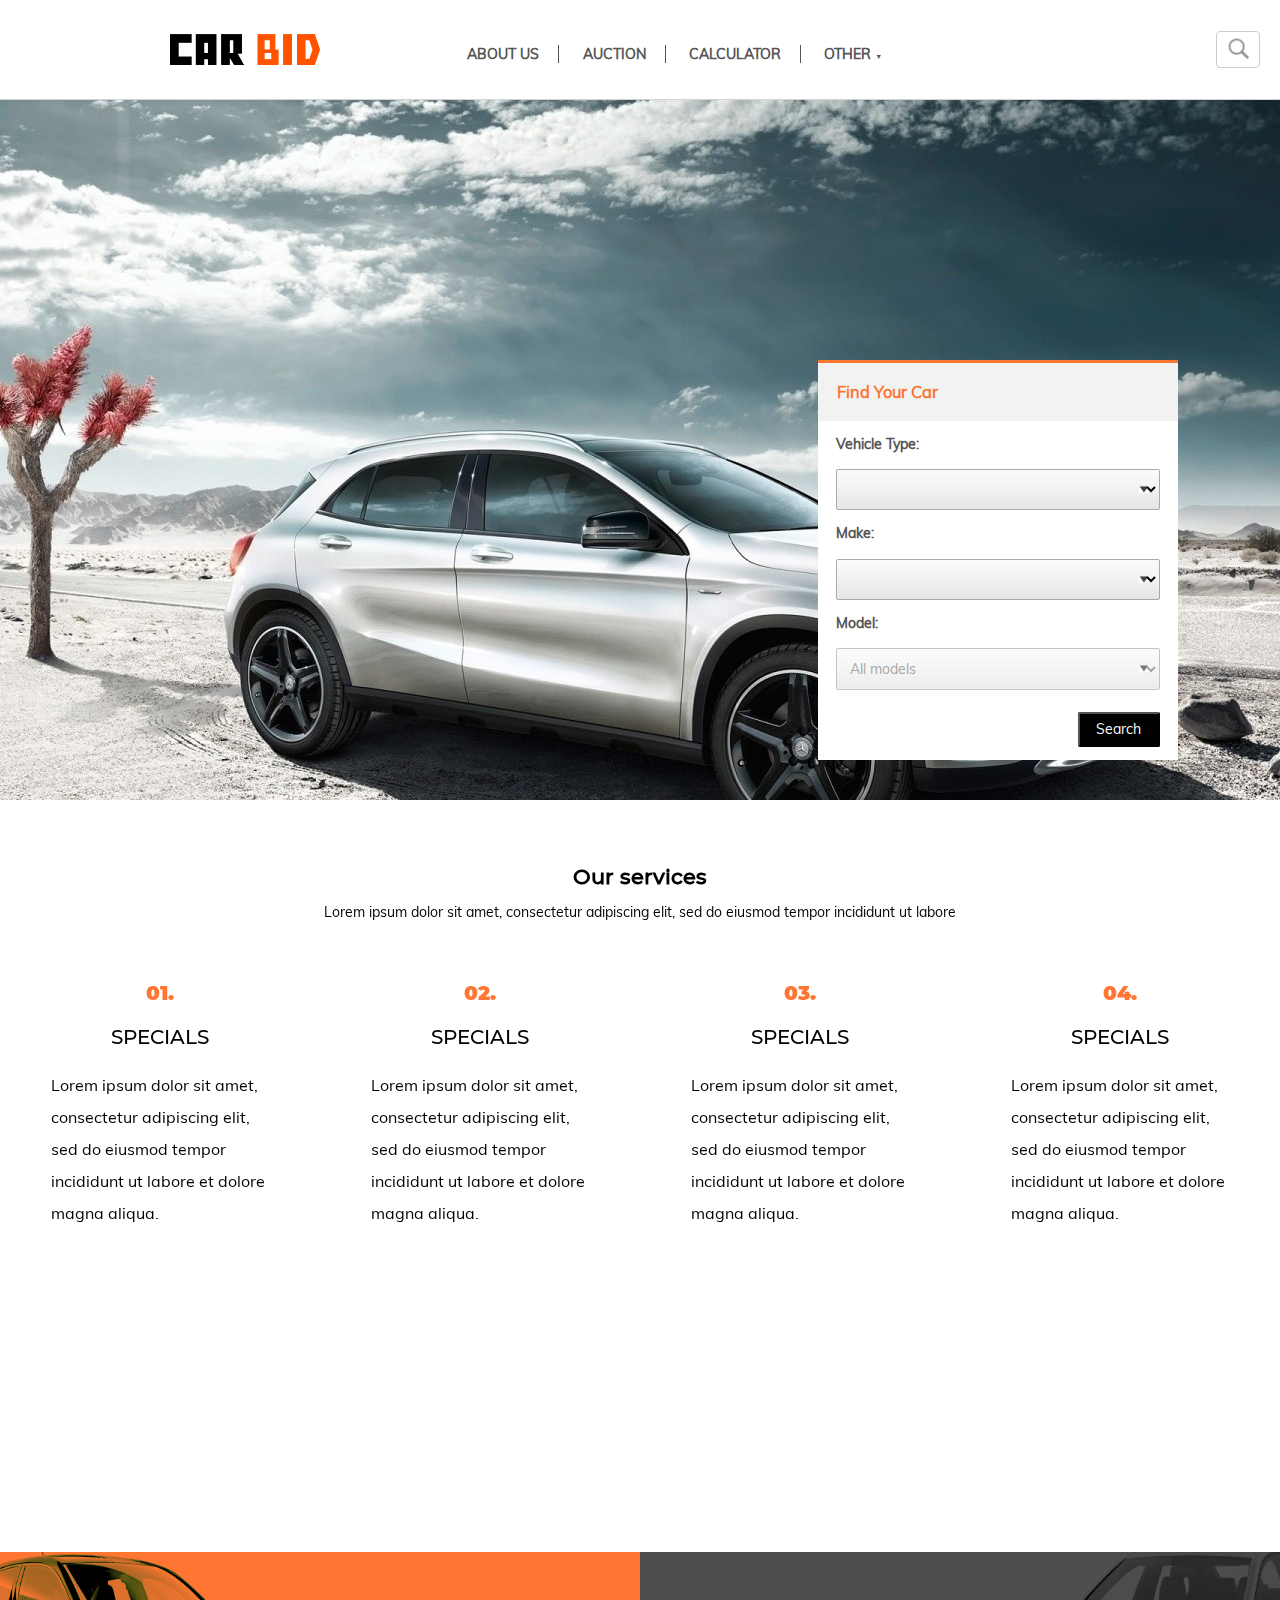
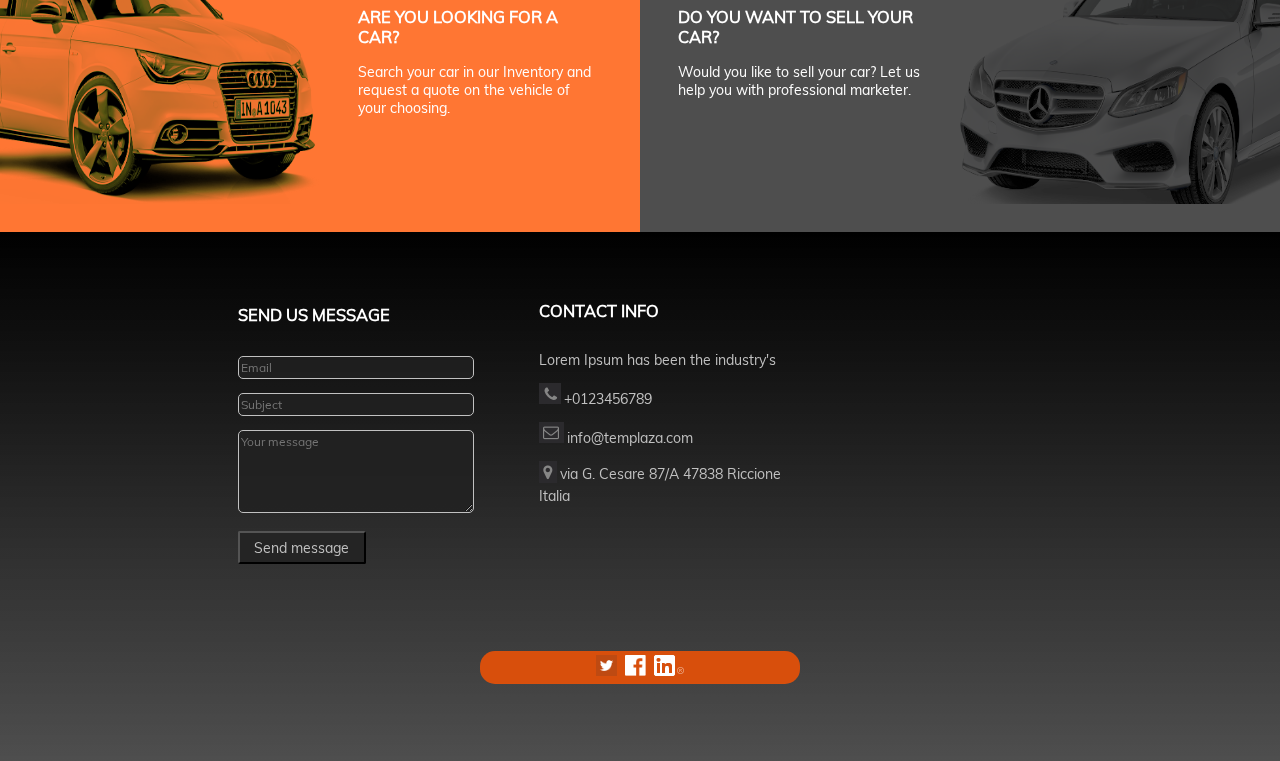
<file: index.html>
<!--Project is available at https://carbid.info/Car_Auction_Web_Project/-->
<!DOCTYPE html>
<html lang="en">
<head>
	<meta charset="UTF-8">
	<meta name="viewport" content="width=device-width, initial-scale=1">
	<title>Carbid – Buy Car from Auction</title>
	<link rel="stylesheet" href="style/home_style.css">
	<link rel="stylesheet" href="style/style_w992.css" media="(max-width: 992px)">
	<link rel="stylesheet" href="style/style_w785.css" media="(max-width: 785px)">
	<link rel="stylesheet" href="style/style_w600.css" media="(max-width: 599px)">
	<script src="js/common.js" defer></script>
	<script src="js/home.js" defer></script>
</head>
<body>
<button onclick="topFunction()" id="myBtn" title="Go to top">&#9650;</button>
<header>
	<a id="logo-block" href="index.html" title="Carbid"><img id="logo" src="images/cb_logo.png" width=100%></a>
	<nav>
		<div class='nav-point'><a class='nav-a' href='index.html#about-us'>ABOUT US</a></div>
		<div class='nav-point'><a class='nav-a' href='auction.html'>AUCTION</a></div>
		<div class='nav-point'><a class='nav-a' href='car_profile.html?id=7#total-value'>CALCULATOR</a></div>
		<div class='nav-point' id='nav-other'><a class='nav-a' href='#' onclick="showDropdown()">OTHER <span>&#9660;</span></a>
			<div class="dropdown-content">
				<a href="#" id='register' onclick="document.getElementById('id01').style.display='block'">REGISTER</a>
				<a href="#" id='login' onclick="document.getElementById('id02').style.display='block'">LOGIN</a>
				<a href="#contacts" id="contacts-link">CONTACT US</a>
			</div>
		</div>
		<div id="menuToggle" onclick='toggleDropdownMenu()'>
			<input type="checkbox"/>
			<span></span>
			<span></span>
			<span></span>
		</div>
	</nav>
	<div id="id01" class="modal">
		<span onclick="document.getElementById('id01').style.display='none'" class="close" title="Close Modal">&times;</span>
		<form class="modal-content" method="POST" action='backend/includes/signup.php'>
			<div class="container">
				<h1>Sign Up</h1>
				<p>Please fill in this form to create an account</p>
				<hr>
				<label for="email"><b>Email</b></label>
				<input type="email" id="signup_email" class='text-input' placeholder="Enter Email" name="email" required>
				<label><b>Username</b></label>
				<input type="text" id="signup_username" class='text-input' placeholder="Enter username" name="username" required>
				<label><b>Password</b></label>
				<input type="password" id="signup_password" placeholder="Enter Password" name="password" required>
				<div class="clearfix">
					<button type="submit" class="signup_submit_btn" onclick=
                            "sendData({email:document.getElementById('signup_email').value,
                            username:document.getElementById('signup_username').value,
                            password:document.getElementById('signup_password').value})">Sign Up</button>
				</div>
			</div>
		</form>
	</div>
	<div id="id02" class="modal">
		<form class="modal-content animate" method="POST" action="backend/includes/login.php">
			<div class="imgcontainer">
				<span onclick="document.getElementById('id02').style.display='none'" class="close" title="Close Modal">&times;</span>
			</div>
			<div class="container">
				<h1>Sign In</h1>
				<p>Please fill in this form to login</p>
				<hr>
				<label for="email"><b>Email</b></label>
				<input type="email" class='text-input' id="login_email" placeholder="Enter Email" name="email" required>
				<label><b>Password</b></label>
				<input type="password" id="login_password" placeholder="Enter Password" name="password" required>
				<div class="clearfix">
					<button type="submit" class='login_submit_btn' onclick=
                            "sendData({email:document.getElementById('login_email').value,
                            password:document.getElementById('login_password').value})">Login</button>
				</div>
			</div>
		</form>
	</div>
	<button id='search-icon'><img src='./images/search.png' style='width:30px; height:30px' onclick=
            "document.getElementById('search-form').style.display='block'"></button>
	<div id="search-form" class="modal">
		<span onclick="document.getElementById('search-form').style.display='none'" class="close" title="Close Modal">&times;</span>
		<form class="modal-content" method="GET" action='auction.html'>
			<div class="container cont-flex">
				<input type="text" id='search-input' name="search" placeholder="Search vehicle by VIN or make" required>
				<button id="sbm_btn"><img src='./images/search.png' style='width:35px; height:35px' onclick=
                        "document.getElementById('search-form').style.display='block'"></button>
			</div>
		</form>
	</div>
</header>
<div id="main-part">
	<main>
		<div class="home">
			<!-- Car search form -->
			<div class="choose-form">
				<div id='choose-form-header'><h3>Find Your Car</h3></div>
				<form role="search" method="GET" action="auction.html" class="vehicle-search-form">
					<p><label title=""><b>Vehicle Type: </b><br></label>
						<select name="vehicle_type" id="vehicle_type" class="select_form"></select></p>
					<p><label title=""><b>Make: </b><br></label>
						<select name="make" id="make" class="select_form"></select></p>
					<p><label title=""><b>Model: </b><br></label>
						<select name="model" id="model" class="select_form" disabled><option class="option-model" value="">All models</option></select></p>
					<button class="submit_btn" id="car-search-submit">Search</button>
				</form>
			</div>
		</div>
		<div id="about-us">
			<h2>Our services</h2><p></p>
			<p id='description-serv'>Lorem ipsum dolor sit amet, consectetur adipiscing elit, sed do eiusmod tempor incididunt ut labore</p>
			<div id='advant-list'>
				<div>
					<p class='advant-no'>01.</p>
					<p class='advant-name'>SPECIALS</p>
					<p class='advant-content'>Lorem ipsum dolor sit amet, consectetur adipiscing elit, sed do eiusmod tempor incididunt ut labore et dolore magna aliqua.</p>
				</div>
				<div>
					<p class='advant-no'>02.</p>
					<p class='advant-name'>SPECIALS</p>
					<p class='advant-content'>Lorem ipsum dolor sit amet, consectetur adipiscing elit, sed do eiusmod tempor incididunt ut labore et dolore magna aliqua.</p>
				</div>
				<div>
					<p class='advant-no'>03.</p>
					<p class='advant-name'>SPECIALS</p>
					<p class='advant-content'>Lorem ipsum dolor sit amet, consectetur adipiscing elit, sed do eiusmod tempor incididunt ut labore et dolore magna aliqua.</p>
				</div>
				<div>
					<p class='advant-no'>04.</p>
					<p class='advant-name'>SPECIALS</p>
					<p class='advant-content'>Lorem ipsum dolor sit amet, consectetur adipiscing elit, sed do eiusmod tempor incididunt ut labore et dolore magna aliqua.</p>
				</div>
			</div>
			<div class="animateme">
				<img id="car-move" src="./images/car.png">
			</div>
		</div>
		<div class='ad-block'>
			<div id='left'>
				<img src='./images/audi.png'>
				<div class='ads-text'>
					<h3>ARE YOU LOOKING FOR A CAR?</h3>
					<p>Search your car in our Inventory and request a quote on the vehicle of your choosing.</p>
				</div>
			</div>
			<div id='right'>
				<div class='ads-text'>
					<h3>DO YOU WANT TO SELL YOUR CAR?</h3>
					<p>Would you like to sell your car? Let us help you with professional marketer.</p>
				</div>
					<img src='./images/mersedes.png'>
				</div>
			</div>
	</main>
	<footer>
		<div id='contacts'>
			<div id='contact-form'>
				<h3>SEND US MESSAGE</h3>
				<form id='contact-us' action="#contacts">
					<p><label><input type="Email" placeholder="Email" required name="Email"></label></p>
					<p><label><input type="text" placeholder="Subject" required name="Subject"></label></p>
					<p><textarea rows="5" cols="50" placeholder="Your message" required name="Message"></textarea></p>
					<p><button type="submit" id='contact-us-submit'>Send message</button></p>
				</form>
			</div>
			<div id='our-contacts'>
				<div id='contact-details'>
					<h3>CONTACT INFO</h3>
						<p>Lorem Ipsum has been the industry's</p>
						<p id='phone'>+0123456789</p>
						<p id='email'>info@templaza.com</p>
						<p id='address'>via G. Cesare 87/A 47838 Riccione Italia</p>
				</div>
				<div id='map-location'>
					<div class="mapouter">
						<div class="gmap_canvas">
							<iframe id="gmap_canvas" src="https://maps.google.com/maps?q=kreschatik%201&t=&z=13&ie=UTF8&iwloc=&output=embed" frameborder="0" scrolling="no" marginheight="0" marginwidth="0"></iframe>
							<a href="https://www.pureblack.de/google-maps/"></a>
						</div>
					</div>
				</div>
			</div>
		</div>
		<div id='smm'>
			<a href="https://twitter.com" target="_blank"><img src="./images/twitter.png"></a>
			<a href="https://www.facebook.com/" target="_blank"><img src="./images/facebook.png"></a>
			<a href="https://www.linkedin.com/" target="_blank"><img src="./images/linkedin.png" style="width: auto"></a>
			<!-- <a href="https://www.instagram.com/" target="_blank"><img src="./images/instagram.png"></a> -->
		</div>
	</footer>
</div>
</body>
</html>
</file>
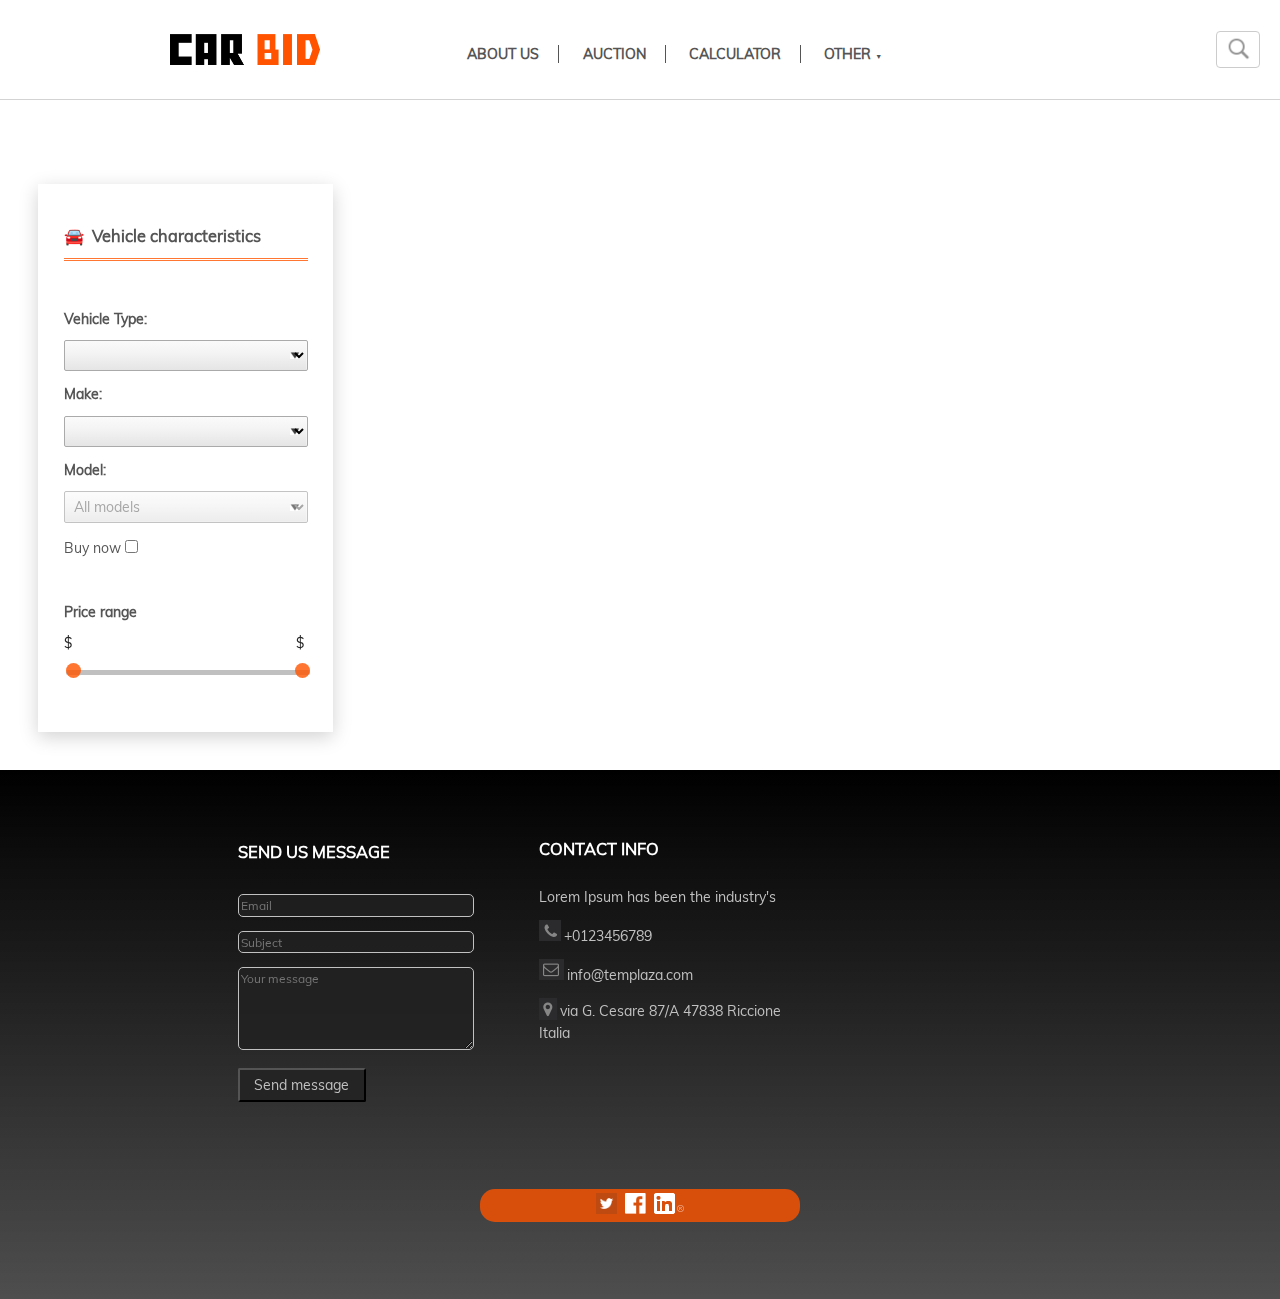
<file: auction.html>
<!DOCTYPE html>
<html lang="en">
<head>
	<meta charset="UTF-8">
	<meta name="viewport" content="width=device-width, initial-scale=1">
	<title>Carbid – Buy Car from Auction</title>
	<link rel="stylesheet" href="style/home_style.css">
	<link rel="stylesheet" href="style/auction.css">
	<link rel="stylesheet" href="style/style_w992.css" media="(max-width: 992px)">
	<link rel="stylesheet" href="style/style_w785.css" media="(max-width: 785px)">
	<link rel="stylesheet" href="style/style_w600.css" media="(max-width: 599px)">
	<link rel="stylesheet" href="style/auction_w992.css" media="(max-width: 992px)">
	<link rel="stylesheet" href="style/auction_w785.css" media="(max-width: 785px)">
	<link rel="stylesheet" href="style/auction_w600.css" media="(max-width: 600px)">
	<script src="js/common.js" defer></script>
	<script src="js/auction.js" defer></script>
</head>
<body>
<button onclick="topFunction()" id="myBtn" title="Go to top">&#9650;</button>
<header>
	<a id="logo-block" href="index.html" title="Carbid"><img id="logo" src="images/cb_logo.png" width=100%></a>
	<nav>
		<div class='nav-point'><a class='nav-a' href='index.html#about-us'>ABOUT US</a></div>
		<div class='nav-point'><a class='nav-a' href='auction.html'>AUCTION</a></div>
		<div class='nav-point'><a class='nav-a' href='car_profile.html?id=7#delivery-calc'>CALCULATOR</a></div>
		<div class='nav-point' id='nav-other'><a class='nav-a' href='#' onclick="showDropdown()">OTHER <span>&#9660;</span></a>
			<div class="dropdown-content">
				<a href="#" id='register' onclick="document.getElementById('id01').style.display='block'">REGISTER</a>
				<a href="#" id='login' onclick="document.getElementById('id02').style.display='block'">LOGIN</a>
				<a href="#contacts" id="contacts-link">CONTACT US</a>
			</div>
		</div>
		<div id="menuToggle" onclick='toggleDropdownMenu()'>
			<input type="checkbox"/>
			<span></span>
			<span></span>
			<span></span>
		</div>
	</nav>
	<div id="id01" class="modal">
		<span onclick="document.getElementById('id01').style.display='none'" class="close" title="Close Modal">&times;</span>
		<form class="modal-content" method="POST" action='backend/includes/signup.php'>
			<div class="container">
				<h1>Sign Up</h1>
				<p>Please fill in this form to create an account</p>
				<hr>
				<label for="email"><b>Email</b></label>
				<input type="email" id="signup_email" class='text-input' placeholder="Enter Email" name="email" required>
				<label><b>Username</b></label>
				<input type="text" id="signup_username" class='text-input' placeholder="Enter username" name="username" required>
				<label><b>Password</b></label>
				<input type="password" id="signup_password" placeholder="Enter Password" name="password" required>
				<div class="clearfix">
					<button type="submit" class="signup_submit_btn" onclick=
							"sendData({email:document.getElementById('signup_email').value,
                            username:document.getElementById('signup_username').value,
                            password:document.getElementById('signup_password').value})">Sign Up</button>
				</div>
			</div>
		</form>
	</div>
	<div id="id02" class="modal">
		<form class="modal-content animate" method="POST" action="backend/includes/login.php">
			<div class="imgcontainer">
				<span onclick="document.getElementById('id02').style.display='none'" class="close" title="Close Modal">&times;</span>
			</div>
			<div class="container">
				<h1>Sign In</h1>
				<p>Please fill in this form to login</p>
				<hr>
				<label for="email"><b>Email</b></label>
				<input type="email" class='text-input' id="login_email" placeholder="Enter Email" name="email" required>
				<label><b>Password</b></label>
				<input type="password" id="login_password" placeholder="Enter Password" name="password" required>
				<div class="clearfix">
					<button type="submit" class='login_submit_btn' onclick=
							"sendData({email:document.getElementById('login_email').value,
                            password:document.getElementById('login_password').value})">Login</button>
				</div>
			</div>
		</form>
	</div>
	<button id='search-icon'><img src='./images/search.png' style='width:30px; height:30px' onclick=
			"document.getElementById('search-form').style.display='block'"></button>
	<div id="search-form" class="modal">
		<span onclick="document.getElementById('search-form').style.display='none'" class="close" title="Close Modal">&times;</span>
		<form class="modal-content" method="GET" action='auction.html'>
			<div class="container cont-flex">
				<input type="text" id='search-input' name="search" placeholder="Search vehicle by VIN or make" required>
				<button id="sbm_btn"><img src='./images/search.png' style='width:35px; height:35px' onclick=
						"document.getElementById('search-form').style.display='block'"></button>
			</div>
		</form>
	</div>
</header>
<div id="main-part">
	<main>
		<div id='makes-block'></div>
		<div id='cars-list-wrapper'>
			<div id='filters-block'>
				<h3>&#128664;&nbsp;&nbsp;Vehicle characteristics</h3><br>
				<p><label title=""><b>Vehicle Type: </b></label>
					<select name="vehicle_type" id="vehicle_type" class="select_form"></select></p>
				<p><label title=""><b>Make: </b></label>
					<select name="make" id="make" class="select_form"></select></p>
				<p><label title=""><b>Model: </b></label>
					<select name="model" id="model" class="select_form" disabled><option class="option-model" value="">All models</option></select></p>
				<p><label>Buy now</label><input type="checkbox" id='buy_now' name="buy_now"></p><br>
				<div class="filter-price">
					<p><b>Price range </b></p>
					<div class="price-wrap">
						<div class="price-container">
							<div class="price-wrap-1">
								<span>$&nbsp;</span>
								<span id="one"></span>
							</div>
							<div class="price-wrap-2">
								<span>$&nbsp;</span>
								<span id="two"></span>
							</div>
						</div>
					</div>
					<div class="price-field">
						<input type="range" min="1" max="100000" value="1" id="lower">
						<input type="range" min="1" max="100000" value="100000" id="upper">
					</div>
				</div><br>
				<div id='other-filters'></div>
			</div>
			<div id='cars-list'></div>
		</div>
	</main>
	<footer>
		<div id='contacts'>
			<div id='contact-form'>
				<h3>SEND US MESSAGE</h3>
				<form id='contact-us' action="#contacts">
					<p><label><input type="Email" placeholder="Email" required name="Email"></label></p>
					<p><label><input type="text" placeholder="Subject" required name="Subject"></label></p>
					<p><textarea rows="5" cols="50" placeholder="Your message" required name="Message"></textarea></p>
					<p><button type="submit" id='contact-us-submit'>Send message</button></p>
				</form>
			</div>
			<div id='our-contacts'>
				<div id='contact-details'>
					<h3>CONTACT INFO</h3>
					<p>Lorem Ipsum has been the industry's</p>
					<p id='phone'>+0123456789</p>
					<p id='email'>info@templaza.com</p>
					<p id='address'>via G. Cesare 87/A 47838 Riccione Italia</p>
				</div>
				<div id='map-location'>
					<div class="mapouter">
						<div class="gmap_canvas">
							<iframe id="gmap_canvas" src="https://maps.google.com/maps?q=kreschatik%201&t=&z=13&ie=UTF8&iwloc=&output=embed" frameborder="0" scrolling="no" marginheight="0" marginwidth="0"></iframe>
							<a href="https://www.pureblack.de/google-maps/"></a>
						</div>
					</div>
				</div>
			</div>
		</div>
		<div id='smm'>
			<a href="https://twitter.com" target="_blank"><img src="./images/twitter.png"></a>
			<a href="https://www.facebook.com/" target="_blank"><img src="./images/facebook.png"></a>
			<a href="https://www.linkedin.com/" target="_blank"><img src="./images/linkedin.png" style="width: auto"></a>
			<!-- <a href="https://www.instagram.com/" target="_blank"><img src="./images/instagram.png"></a> -->
		</div>
	</footer>
</div>
</body>
</html>
</file>
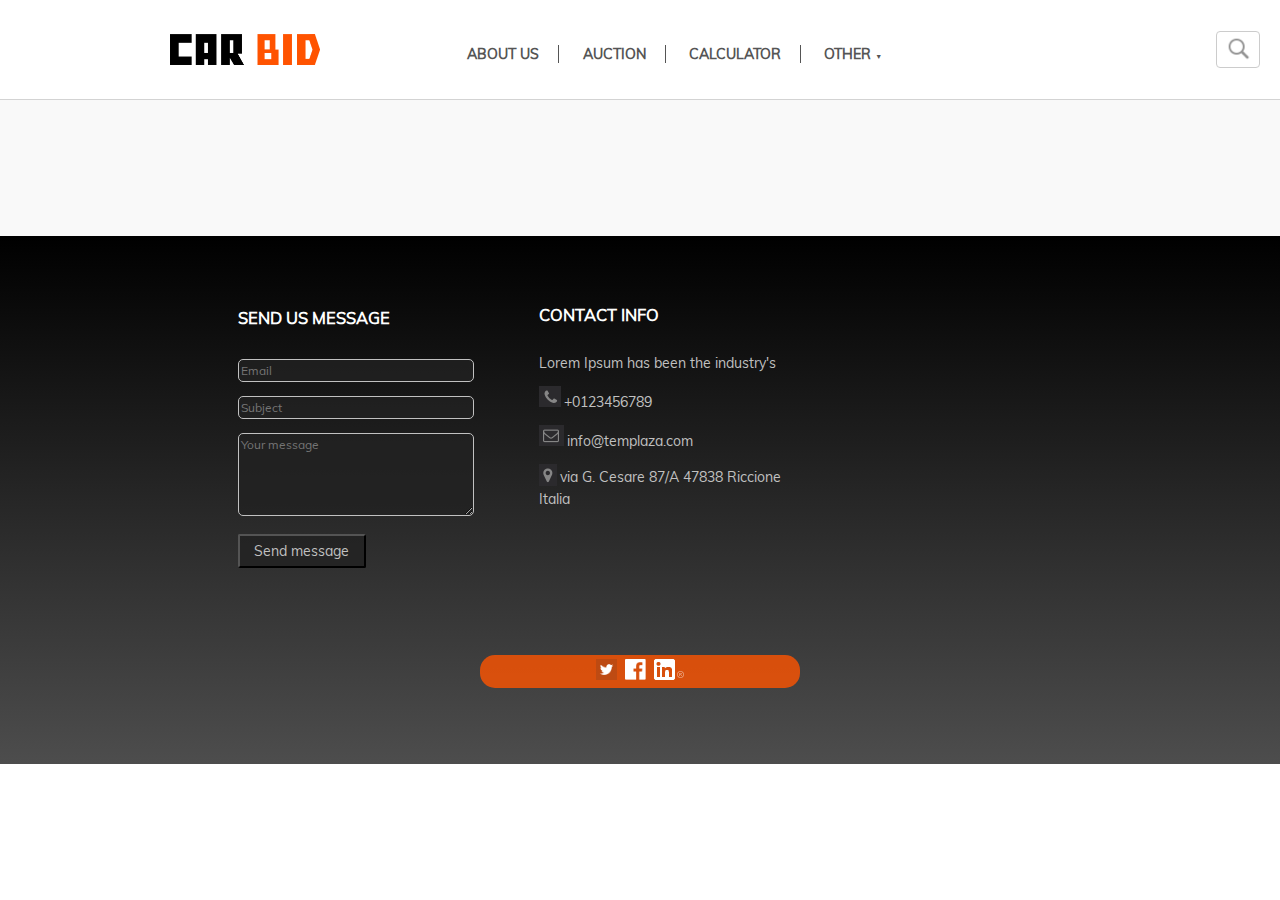
<file: car_profile.html>
<!DOCTYPE html>
<html lang="en">
<head>
	<meta charset="UTF-8">
	<meta name="viewport" content="width=device-width, initial-scale=1">
	<title>Carbid – Buy Car from Auction</title>
	<link rel="stylesheet" href="style/home_style.css">
	<link rel="stylesheet" href="style/car_profile.css">
	<link rel="stylesheet" href="style/style_w992.css" media="(max-width: 992px)">
	<link rel="stylesheet" href="style/style_w785.css" media="(max-width: 785px)">
	<link rel="stylesheet" href="style/style_w600.css" media="(max-width: 599px)">
	<link rel="stylesheet" href="style/car_profile_w992.css" media="(max-width: 992px)">
	<link rel="stylesheet" href="style/car_profile_w600.css" media="(max-width: 600px)">
	<script src="js/common.js" defer></script>
	<script src="js/car_profile.js" defer></script>
</head>
<body>
<button onclick="topFunction()" id="myBtn" title="Go to top">&#9650;</button>
<header>
	<a id="logo-block" href="index.html" title="Carbid"><img id="logo" src="images/cb_logo.png" width=100%></a>
	<nav>
		<div class='nav-point'><a class='nav-a' href='index.html#about-us'>ABOUT US</a></div>
		<div class='nav-point'><a class='nav-a' href='auction.html'>AUCTION</a></div>
		<div class='nav-point'><a class='nav-a' href='car_profile.html?id=7#delivery-calc'>CALCULATOR</a></div>
		<div class='nav-point' id='nav-other'><a class='nav-a' href='#' onclick="showDropdown()">OTHER <span>&#9660;</span></a>
			<div class="dropdown-content">
				<a href="#" id='register' onclick="document.getElementById('id01').style.display='block'">REGISTER</a>
				<a href="#" id='login' onclick="document.getElementById('id02').style.display='block'">LOGIN</a>
				<a href="#contacts" id="contacts-link">CONTACT US</a>
			</div>
		</div>
		<div id="menuToggle" onclick='toggleDropdownMenu()'>
			<input type="checkbox"/>
			<span></span>
			<span></span>
			<span></span>
		</div>
	</nav>
	<div id="id01" class="modal">
		<span onclick="document.getElementById('id01').style.display='none'" class="close" title="Close Modal">&times;</span>
		<form class="modal-content" method="POST" action='backend/includes/signup.php'>
			<div class="container">
				<h1>Sign Up</h1>
				<p>Please fill in this form to create an account</p>
				<hr>
				<label for="email"><b>Email</b></label>
				<input type="email" id="signup_email" class='text-input' placeholder="Enter Email" name="email" required>
				<label><b>Username</b></label>
				<input type="text" id="signup_username" class='text-input' placeholder="Enter username" name="username" required>
				<label><b>Password</b></label>
				<input type="password" id="signup_password" placeholder="Enter Password" name="password" required>
				<div class="clearfix">
					<button type="submit" class="signup_submit_btn" onclick=
							"sendData({email:document.getElementById('signup_email').value,
                            username:document.getElementById('signup_username').value,
                            password:document.getElementById('signup_password').value})">Sign Up</button>
				</div>
			</div>
		</form>
	</div>
	<div id="id02" class="modal">
		<form class="modal-content animate" method="POST" action="backend/includes/login.php">
			<div class="imgcontainer">
				<span onclick="document.getElementById('id02').style.display='none'" class="close" title="Close Modal">&times;</span>
			</div>
			<div class="container">
				<h1>Sign In</h1>
				<p>Please fill in this form to login</p>
				<hr>
				<label for="email"><b>Email</b></label>
				<input type="email" class='text-input' id="login_email" placeholder="Enter Email" name="email" required>
				<label><b>Password</b></label>
				<input type="password" id="login_password" placeholder="Enter Password" name="password" required>
				<div class="clearfix">
					<button type="submit" class='login_submit_btn' onclick=
							"sendData({email:document.getElementById('login_email').value,
                            password:document.getElementById('login_password').value})">Login</button>
				</div>
			</div>
		</form>
	</div>
	<button id='search-icon'><img src='./images/search.png' style='width:30px; height:30px' onclick=
			"document.getElementById('search-form').style.display='block'"></button>
	<div id="search-form" class="modal">
		<span onclick="document.getElementById('search-form').style.display='none'" class="close" title="Close Modal">&times;</span>
		<form class="modal-content" method="GET" action='auction.html'>
			<div class="container cont-flex">
				<input type="text" id='search-input' name="search" placeholder="Search vehicle by VIN or make" required>
				<button id="sbm_btn"><img src='./images/search.png' style='width:35px; height:35px' onclick=
						"document.getElementById('search-form').style.display='block'"></button>
			</div>
		</form>
	</div>
</header>
<div id="main-part">
	<main>
		<div id="car-profile"></div>
	</main>
	<footer>
		<div id='contacts'>
			<div id='contact-form'>
				<h3>SEND US MESSAGE</h3>
				<form id='contact-us' action="#contacts">
					<p><label><input type="Email" placeholder="Email" required name="Email"></label></p>
					<p><label><input type="text" placeholder="Subject" required name="Subject"></label></p>
					<p><textarea rows="5" cols="50" placeholder="Your message" required name="Message"></textarea></p>
					<p><button type="submit" id='contact-us-submit'>Send message</button></p>
				</form>
			</div>
			<div id='our-contacts'>
				<div id='contact-details'>
					<h3>CONTACT INFO</h3>
					<p>Lorem Ipsum has been the industry's</p>
					<p id='phone'>+0123456789</p>
					<p id='email'>info@templaza.com</p>
					<p id='address'>via G. Cesare 87/A 47838 Riccione Italia</p>
				</div>
				<div id='map-location'>
					<div class="mapouter">
						<div class="gmap_canvas">
							<iframe id="gmap_canvas" src="https://maps.google.com/maps?q=kreschatik%201&t=&z=13&ie=UTF8&iwloc=&output=embed" frameborder="0" scrolling="no" marginheight="0" marginwidth="0"></iframe>
							<a href="https://www.pureblack.de/google-maps/"></a>
						</div>
					</div>
				</div>
			</div>
		</div>
		<div id='smm'>
			<a href="https://twitter.com" target="_blank"><img src="./images/twitter.png"></a>
			<a href="https://www.facebook.com/" target="_blank"><img src="./images/facebook.png"></a>
			<a href="https://www.linkedin.com/" target="_blank"><img src="./images/linkedin.png" style="width: auto"></a>
			<!-- <a href="https://www.instagram.com/" target="_blank"><img src="./images/instagram.png"></a> -->
		</div>
	</footer>
</div>
</body>
</html>
</file>
<file: style/home_style.css>
@font-face {
	font-family: Muli-Regular;
	src: url('./fonts/Muli/Muli-Regular.ttf');
}

@font-face {
	font-family: Montserrat-Medium;
	src: url('./fonts/Montserrat/Montserrat-Medium.ttf');
}

@font-face {
	font-family: Montserrat-Black;
	src: url('./fonts/Montserrat/Montserrat-Black.ttf');
}

* {
	box-sizing: border-box;
	font-family: "Muli-Regular", Arial, "sans-serif";
}

html {
	width: 100%;
	scroll-behavior: smooth;
}

body {
	height: 100%;
	width: 100%;
	margin: 0;

	font-size: 14px;
	color: #555555;
}

header {
	height: 100px;
	width: 100%;
	position: fixed;
	top: 0;
	z-index: 4;
	display: flex;
	justify-content: space-between;
	align-items: center;

	background-color: #ffffff;
	border-bottom: solid thin #d3d3d3;
}

#logo-block {
	width: 25%;
}

#logo {
	width: 150px;
	float: right;
}

nav {
	width: 50%;
	position: absolute;
	top: 45px;
	left: 35%;
}

.nav-point {
	display: inline;
	padding-right: 3%;
	padding-left: 3%;
	border-right: solid thin #555555;
}

.nav-point a {
	text-decoration: none;
	font-weight: bold;
	color: #555555;
}

.nav-point:hover .nav-a {
	color: rgba(255,84,0,0.8);
}

#nav-other {
	border-right: none;
}

#nav-other span {
	font-size: 7px;
}

.dropdown-content {
	display: none;
	position: absolute;
	right: 27%;
	background-color: white;
	border-bottom: solid rgba(255,84,0,0.8);
	width: 140px;
	box-shadow: 0 8px 16px 0 rgba(0, 0, 0, 0.2);
	z-index: 1;
}

.dropdown-content a, .dropdown-menu a {
	padding: 12px 16px;
	text-decoration: none;
	color: #555555;
	display: block;
	border-bottom: solid thin lightgrey;
}

.dropdown-content a:hover {
	background-color: #f2f2f2;
	border: none;
}

#menuToggle, .hide {
	display: none;
}

/* Modal windows (signup, signin, pre-bid) */
.text-input, input[type=password] {
	width: 100%;
	padding: 15px;
	margin: 5px 0 22px 0;
	display: inline-block;
	border: none;
	background: #f1f1f1;
}

.text-input:focus, input[type=password]:focus {
	background-color: #ddd;
	outline: none;
}

button:hover {
	opacity:1;
}

.signupbtn {
	width: 50%;
	float: left;
}

.container {
	padding: 16px;
	font-size: 14px;
}

#search-form .modal-content .container {
	padding: 5px;
}

.modal {
	height: 100%;
	width: 100%;
	display: none;
	position: fixed;
	left: 0;
	top: 0;
	z-index: 10;
	overflow: auto;

	background-color: rgba(0, 0, 0, 0.7);
	padding-top: 50px;
}

#prebid-modal, .disp-bl {
	display: block;
}

.modal-content {
	width: 40%;
	min-width: 300px;
	margin: 15% auto;
	padding: 1%;

	background-color: #fefefe;
	border-top: solid rgba(255,84,0,0.8);
}

hr {
	border: 1px solid #f1f1f1;
	margin-bottom: 25px;
}

.close {
	position: absolute;
	right: 35px;
	top: 15px;
	z-index: 11;
	font-size: 40px;
	font-weight: bold;
	color: #f1f1f1;
}

.close:hover,
.close:focus {
	color: #f44336;
	cursor: pointer;
}

.clearfix::after {
	content: "";
	clear: both;
	display: table;
}

.submit_btn, .signup_submit_btn, .login_submit_btn {
	margin: 0 auto;
}

#id01 span, #id02 span {
	font-size: 40px;
}

input, select, button, textarea {
	outline: none;
}

.imgcontainer h3 {
	color: rgba(255,84,0,0.8);
}

.inline-p {
	display: inline-block;
}

.block-p {
	padding-top: 8px;
}

.block-p input {
	padding: 1%;
	font-size: 14px;
	font-family: inherit;
}

.imgcontainer span {
	font-weight: bold;
}

#login-req {
	padding-top: 3%;
	font-style: italic;
	text-align: center;
}

.loginLink {
	cursor: pointer;
}

.popup-bg {
	height: 100%;
	width: 100%;
	overflow:hidden;
	position:fixed;
	top: 0;

	background-color: rgba(0,0,0,0.3);
}

.popup-content {
	width: 30%;
	margin: 20% auto;
	padding:20px 10px 10px 10px;

	background-color: white;
	border-radius:5px;
	text-align: center;
	box-shadow: 0 0 5px #000;
}

#close-btn {
	margin-top: 25px;
	color: grey;
	font-size: 18px;
	cursor: pointer;
}

/* Search */
#search-icon {
	margin-right: 20px;
	border: 1px solid #ccc;
	border-radius: 4px;
	background: none;
	outline: none;
	cursor: pointer;
	display: inline;
}

#search-input {
	width: 100%;
	font-size: 16px;
	border: none;
	outline: none;
	display: inline;
}

#search-input::placeholder {
	font-size: 16px;
}

.cont-flex {
	display: flex;
}

#sbm_btn {
	border: none;
	background: none;
	cursor: pointer;
}

#main-part {
	margin-top: 100px;
	overflow: auto;
}

.home {
	height: 700px;
	background: url("../images/wall1.jpg") no-repeat center;
}

/* Vehicle choose form on home page */
.choose-form {
	position: absolute;
	top: 40%;
	right: 8%;
	height: 400px;
	width: 360px;
	background-color: white;
	border-top: solid rgba(255,84,0,0.8);
}

#choose-form-header {
	border: solid thin #f2f2f2;
	background-color: #f2f2f2;
}

#choose-form-header h3 {
	margin: 5%;
	color: rgba(255,84,0,0.8);
}

.vehicle-search-form {
	padding: 0 5%;
}

select {
	-webkit-appearance: button;
	-webkit-border-radius: 2px;
	-webkit-padding-end: 20px;
	-webkit-padding-start: 2px;
	-webkit-user-select: none;

	width: 100%;
	margin-top: 5%;
	padding: 3%;

	background: url('../images/arrow-down-min.png'), -webkit-linear-gradient(#FAFAFA, #F4F4F4 40%, #E5E5E5);
	background-position: 97% center;
	background-repeat: no-repeat;
	border: 1px solid #aaaaaa;
	font-size: inherit;
	white-space: nowrap;
}

.submit_btn, .signup_submit_btn, .login_submit_btn {
	-webkit-appearance: button;
	-webkit-border-radius: 2px;
	float: right;
	padding: 2% 5%;
	margin-top: 2.5%;

	background-color: #000000;
	color: white;
	font-size: inherit;
	cursor: pointer;
}

/* "About us" block */
#about-us {
	text-align: center;
	color: #000000;
	font-family: "Montserrat", sans-serif;
}

h2 {
	margin: 5% 5% auto 5%;
	color: #000000;
	font-family: "Montserrat-Medium", Arial, sans-serif;
}

h2 + #description-serv {
	width: 5%;
	margin-left: 47.5%;
	margin-top: -3%;
	border-top: solid thin rgba(255,84,0,0.8);
}

.about-us p {
	font-size: 16px;
	line-height: 200%;
}

#advant-list {
	display: flex;
}

#advant-list div {
	padding: 2% 4%;
}

.advant-no {
	font: 20px "Montserrat-Black", Arial, sans-serif;
	color: rgba(255,84,0,0.8);
}

.advant-name {
	font: 20px "Montserrat-Medium", Arial, sans-serif;
	color: #000000;
}

.advant-content {
	font-size: 16px;
	line-height: 200%;
	text-align: left;
}

#car-move {
	height: auto;
	max-width: 100%;
}

.animateme {
	padding: 1%;
	visibility: hidden;
}

.scroll {
	padding-top: 3%;
	visibility: visible;
	animation: carMove 10s;
}

@keyframes carMove {
	0% {
		opacity: 0;
		transform: translateX(70%);
	}
	100% {
		opacity: 1;
		transform: translateX(0%);
	}
}

.ad-block {
	height: 280px;
	display: flex;
	margin-top: 3%;
}

.ad-block #left, .ad-block #right {
	width: 50%;
	display: flex;
	background-color: rgba(255,84,0,0.8);
}

.ad-block #right {
	background-color: rgba(34,34,34,0.8);
}

.ad-block img {
	height: 90%;
	width: 50%;
	object-fit: fill;
	mix-blend-mode: darken;
}

.ads-text {
	width: 50%;
	padding: 6%;
	color: white;
}

footer {
	display: flex;
	flex-direction: column;
	align-items: center;
	background: linear-gradient(#000000, rgba(34,34,34,0.8));
	color: #c1c1c1;
}

#contacts {
	display: flex;
}

#our-contacts {
	width: 66%;
	margin: 5% 0;
	display: flex;
}

#contact-details, #map-location {
	width: 50%;
	margin: 1%;
}

#contact-details h3, #contact-form h3 {
	padding-bottom: 5%;
	color: white;
	font-weight: 700;
}

#address::before {
	content: url('../images/address-sign.png');
	margin-right: 1%;
	vertical-align: sub;
}

#phone::before {
	content: url('../images/phone-sign.png');
	margin-right: 1%;
}

#email::before {
	content: url('../images/mail-sign.png');
	margin-right: 1%;
}

#contact-form {
	width: 34%;
	margin: 6% 0 0 7%;
}

#contact-us {
	font-size: inherit;
}

#contact-us input,  #contact-us textarea {
	width: 80%;
	padding: 1%;

	background-color: rgba(34,34,34,0.8);
	border: solid thin #c1c1c1;
	border-radius: 5px;
	color: #c1c1c1;
	font-size: 12px;
}

#contact-us-submit {
	-webkit-appearance: button;
	-webkit-border-radius: 2px;
	padding: 2% 5%;

	background-color: rgba(34,34,34,0.8);
	color: #c1c1c1;
	font-size: inherit;
}

iframe {
	height:250px;
	width:295px;
	mix-blend-mode: luminosity;
}

.mapouter {
	height:250px;
	width:295px;
	text-align:right;
}

.gmap_canvas {
	height:250px;
	width:295px;
	overflow:hidden;
	background:none;
}

#footer-logo {
	width: 8%;
	margin: 3% 8%;
}

#smm {
	width: 25%;
	min-width: 210px;
	margin-top: 5%;
	margin-bottom: 6%;
	display: flex;
	justify-content: center;

	background-color: rgba(255,84,0,0.8);
	border-radius: 15px;
}

#smm img {
	height: 21px;
	width: 21px;
	margin: 4px;
}

/* "Go to top" button */
#myBtn {
	display: none;
	position: fixed;
	bottom: 5%;
	right: 30px;
	z-index: 6;
	padding: 10px;

	border: none;
	background-color: rgba(34,34,34,0.8);
	color: white;
	cursor: pointer;
}

#myBtn:hover {
	background-color: rgba(255,84,0,0.8);
}

/* Change styles for cancel button and signup button on extra small screens */
@media screen and (max-width: 300px) {
    .cancelbtn, .signupbtn {
       width: 100%;
    }
}
</file>
<file: style/style_w992.css>
nav {
	font-size: 12px;
}

.about-us {
	margin: 2%;
}

#advant-list div {
	padding: 2%;
}

#contact-form {
	width: 34%;
	margin: 6% 0 0 3%;
}

#contacts {
	margin-top: 2%;
	margin-right: 2%;
}

iframe, .mapouter, .gmap_canvas {
	width: 230px;
	height: 240px;
}
</file>
<file: style/style_w785.css>
@import url('menu.css');

#logo {
	width: 120px;
	top: 35%;
	left: 10%;
	position: absolute;
}

nav {
	width: 140px;
	top: 80px;
	left: 70%;
	flex-direction: column;
	text-align: center;
}

.nav-point {
	display: none;
	border: none;
}

.dropdown-menu {
	min-width: 160px;
	display: block;
	background-color: white;
	box-shadow: 0px 8px 16px 0px rgba(0,0,0,0.2);
}

#menuToggle {
	display: block;
	position: fixed;
}

.dropdown-content {
	position: absolute;
	right: 80%;
	top: 90%;
}

#advant-list div {
	width: 50%;
}

#advant-list {
	flex-wrap: wrap;
}

.ad-block img {
	vertical-align: center;
	height: 60%;
}

#contact-form {
	width: 30%;
}

#contact-details, #map-location {
	width: 49%;
}

iframe, .mapouter, .gmap_canvas {
	width: 190px;
	height: 220px;
}

iframe {
	margin-top: 15%;
}
</file>
<file: style/style_w600.css>
#logo-block {
	width: 40%;
}

nav {
	left: 60%;
}

.choose-form {
	width: 280px;
	position: relative;
	right: auto;
	top: 155px;
	margin: auto;
}

#advant-list div {
	width: 100%;
}

.ad-block {
	height: auto;
	flex-direction: column;
}

.ad-block #left, .ad-block #right {
	width: 100%;
}

.ad-block img {
	margin-top: 40px;
}

#contacts {
	flex-direction: column-reverse;
}

#our-contacts {
	flex-direction: column;
}

#our-contacts, #contact-form, #contact-details, #map-location {
	width: 100%;
	margin-left: 7%;
	margin-right: 2%;
}

#myBtn {
	bottom: 20px;
}
</file>
<file: style/auction.css>
#cars-list-wrapper {
	display: flex;
}

#filters-block {
	width: 25%;
}

#makes-block {
	margin: 1% 5%;
	padding: 10px;
	column-count: 5;
	background-color: #ffffff;
}

#makes-block label {
	display: block;
	padding: 2%;
	color: rgba(34,34,34,0.8);
	text-align: center;
	font-size: 15px;
	font-weight: 500;
	letter-spacing: 1px;
}

#makes-block label:hover, .radio_btn:checked + span {
	font-weight: bold;
	font-size: 16px;
	color: black;
}

#filters-block {
	margin: 3%;
	padding: 2%;
	box-shadow: 0 5px 18px rgba(0,0,0,.18);
}

#filters-block h3 {
	padding-bottom: 5%;
	border-bottom: double rgba(255,84,0,0.8);
}

select {
	padding: 2%;
}

.price-container {
	width: 100%;
	display: flex;
	justify-content: space-between;
}

.price-field {
	width: 100%;
	height: 36px;
	padding-top: 15px;
	padding-left: 0;
	position: relative;
	box-sizing: border-box;
}

.price-field input[type=range] {
	position: absolute;
}

.price-field input[type=range] {
	width: 100%;
	height: 7px;
	outline: 0;
	box-sizing: border-box;
	border-radius: 5px;
	pointer-events: none;
	-webkit-appearance: none;
}

.price-field input[type=range]::-webkit-slider-thumb {
	position: relative;
	-webkit-appearance: none;
	margin: 0;
	border: 0;
	outline: 0;
	border-radius: 50%;
	height: 10px;
	width: 10px;
	margin-top: -4px;
	background-color: #fff;
	cursor: pointer;
	pointer-events: all;
	z-index: 2;
}

.price-field input[type=range]::-moz-range-thumb {
	position: relative;
	-moz-appearance: none;
	margin: 0;
	border: 0;
	outline: 0;
	border-radius: 50%;
	height: 10px;
	width: 10px;
	margin-top: -5px;
	background-color: rgba(255,84,0,0.8);
	cursor: pointer;
	pointer-events: all;
	z-index: 100;
}

.price-field input[type=range]::-ms-thumb  {
	position: relative;
	margin: 0;
	border: 0;
	outline: 0;
	height: 10px;
	width: 10px;
	margin-top: -5px;
	background-color: rgba(255,84,0,0.8);
	cursor: pointer;
	pointer-events: all;
	z-index: 100;
}

.price-field input[type=range]::-webkit-slider-runnable-track {
	width: 188px;
	height: 2px;
	cursor: pointer;
	background: #555;
	border-radius: 5px;
}

.price-field input[type=range]::-moz-range-track {
	width: 188px;
	height: 2px;
	cursor: pointer;
	background: #555;
	border-radius: 5px;
	padding: 0;
}

.price-field input[type=range]::-ms-track {
	width: 188px;
	height: 2px;
	cursor: pointer;
	background: #242424;
	border-radius: 5px;
}

.price-wrap {
	display: flex;
	color: #242424;
	font-size: 14px;
	line-height: 1.2em;
	font-weight: 400;
	margin-bottom: 0;
}

.price-wrap-1,
.price-wrap-2 {
	display: flex;
	margin-left: 0;
}


.price-field input[type=range]::-webkit-slider-runnable-track  {
	width: 100%;
	height: 0.4em;
	cursor: pointer;
	box-shadow: 0 0 0 #000000, 0 0 0 #0d0d0d;
	background-color: silver;
	border-radius: 25px;
	border: 0 solid #000101;
}

.price-field input[type=range]::-webkit-slider-thumb {
	box-shadow: 0 0 0 #000000, 0 0 0 #0d0d0d;
	height: 15px;
	width: 15px;
	border-radius: 50%;
	background-color: rgba(255,84,0,0.8);
	cursor: pointer;
	margin-top: -0.5em;
}

#other-filters .filter-name {
	font-size: 16px;
	font-weight: bold;
	cursor: pointer;
}

#other-filters .filter-name::before {
	content: "\2295  ";
}

#other-filters .filter-name:hover {
	color: rgba(255,84,0,0.8);
}

.year_checkbox {
	margin-left: 5%;
}

#other-filters input {
	margin-right: 3%;
}

.inputs {
	display: none;
}

.visible {
	display: block;
}

.red-color {
	color: rgba(255,84,0,0.8);;
}

#cars-list {
	width: 75%;
	margin: 3%;
	margin-left: 0;
}

#carsListPrefix {
	margin: 10px;
	display: flex;
	justify-content: space-between;
}

#selected-filters {
	display: flex;
	font-size: 16px;
}

.selected-filter {
	margin: 8px;
}

.remove-filter {
	margin: 5px;
	color: red;
	cursor: pointer;
}

.car_block {
	min-height: 250px;
	padding: 2%;
	box-shadow: 0 5px 18px rgba(0,0,0,.1);
	display: none;
}

#car-header-line {
	display: flex;
	justify-content: space-between;
	align-content: center;
}

.car_block h2 {
	margin: 2%;
}

.car-img {
	width: 32%;
	float: left;
}

.car-details {
	width: 66%;
	margin: 0.5% 1%;
	padding-left: 2%;
	display: inline-block;
	column-count: 2;
	align-content: center;
}

.car-details p {
	margin: 4px;
}

.car-descr span {
	color: black;
}

.car-name:active, .car-name:visited, .car-name:link, .car-name:hover {
	width: 40%;
	margin-left: 5%;
	text-decoration: none;
	color: black;
	font-size: 20px;
	font-weight: bold;
}

#auction-info-block {
	width: 60%;
	padding: 2%;
	padding-bottom: 0;
	border: solid thin lightgrey;
	box-shadow: inset 0 5px 18px rgba(0,0,0,.1);
}

.auction-info-details {
	display: inline;
	margin-left: 3%;
}

.auction-info-details span {
	font-size: 16px;
	color: green;
	font-weight: 900;
}

#auction-date {
	display: block;
}

#auction-date span {
	font-size: inherit;
	border: none;
	color: inherit;
}

.car-details-btn {
	width: 90px;
	margin: 2%;
	-webkit-appearance: button;
	-webkit-border-radius: 2px;
	background-color: lightgrey;
	color: black;
	font-size: inherit;
	cursor: pointer;
}

#prebid-btn {
	color: green;
	font-weight: bold;
}

.paginator {
	text-align: right;
}

.paginator > span {
	display: inline-block;
	margin-right: 5px;
	padding: 7px 10px;
	cursor: pointer;
	border: solid thin lightgrey;
	color: black;
}

.paginator_active {
	background-color: rgba(255,84,0,0.8);
}

#first-page, #last-page {
	height: 1em;
}

.hidden, .filtered {
	display: none;
}

#emptyListReply {
	padding: 2%;
	font-size: 16px;
	text-align: center;
	box-shadow: 0 5px 18px rgba(0,0,0,.1);
}

.radio_btn, .check_btn {
	visibility: hidden;
}
</file>
<file: style/auction_w992.css>
#cars-list-wrapper {
	flex-direction: column;
	align-items: center;
}

#filters-block, #cars-list {
	box-sizing: border-box;
	width: 80%;
	margin: 2%;
}

#cars-list {
	width: 95%;
}

select {
	padding: 1%;
	margin-top: 2%;
	margin-right: 2%;
}
</file>
<file: style/auction_w785.css>
.car-block {
	display: flex;
	flex-direction: column;
	height: auto;
}

.car-img {
	width: 100%;
	position: relative;
	transform: none;
	float: none;
}

.car-details {
	width: 100%;
	position: relative;
}

#makes-block {
	display: none;
}
</file>
<file: style/auction_w600.css>
.car-name {
	text-align: center;
}

.car-details {
	column-count: 1;
	text-align: center;
}

.car-details-btn {
	width: 100px;
}

#car-header-line {
	flex-direction: column;
	align-items: center;
}

.car-name {
	width: 100%;
}
</file>
<file: style/car_profile.css>
#main-part {
	background-color: #f9f9f9;
}

#car-profile {
	display: grid;
	grid-template-areas: 'photo-slider photo-slider photo-slider photo-slider lot-status lot-status'
	      'photo-slider photo-slider photo-slider photo-slider tech-passport tech-passport'
	      '. final-value-calc final-value-calc delivery-calc delivery-calc .'
	      '. total-value total-value total-value total-value .';
	grid-auto-columns: 15%;
	grid-auto-rows: minmax(min-content, max-content);
	grid-gap: 30px;
	padding: 10px;
	margin: 1%;
}

#car-profile > div {
	padding: 20px;
	border: solid thin silver;
	background-color: #ffffff;
}

#photo-slider {
	grid-area: photo-slider;
}

#lot-status {
	grid-area: lot-status;
}

#tech-passport {
	grid-area: tech-passport;
}

#final-value-calc {
	grid-area: final-value-calc;
}

#delivery-calc {
	grid-area: delivery-calc;
}

#customs-calc {
	grid-area: customs-calc;
}

#total-value {
	grid-area: total-value;
}

#car-profile h3 {
	color: black;
}

#car_title, #table-style-info {
	display: flex;
	justify-content: space-between;
}

#model_name, #buy_now, .field-name, .field-value {
	width: 50%;
	padding: 10px;
}

#model_name p {
	padding-left: 5%;
}

#model_name p span {
	padding-left: 5%;
}

#buy_now p, .field-value p {
	text-align: right;
	padding-right: 15px;
}

.table-style-info {
	display: flex;
	border-top: double rgba(255,84,0,0.8);
}

.submit-btn {
	-webkit-appearance: button;
	-webkit-border-radius: 2px;
	background-color: rgba(34,34,34,0.8);
	color: white;
	padding: 2% 10%;
	font-size: inherit;
	font-weight: bold;
	float: right;
	cursor: pointer;
}

.input-calc {
	width: 50%;
	padding: 2%;
	-webkit-appearance: button;
	-webkit-border-radius: 2px;
	-webkit-user-select: none;
	border-radius: 2px;
	user-select: none;
	background: linear-gradient(#FAFAFA, #F4F4F4 40%, #E5E5E5);
	border: 1px solid #AAA;
	font-size: inherit;
}

.tab-btns, #total-value {
	display: flex;
}

.tablink {
	width: 24%;
	padding: 2% 0;
	border: none;
	background-color: lightgray;
	-webkit-user-select:none;
	-webkit-touch-callout:none;
	box-shadow: none;
}

.tablink:hover {
	color: #ffffff;
	background-color: #ccc;
}

input, select {
	outline: none;
	padding: 1%;
}

.clicked {
	background-color: red;
	color: #ffffff;
	font-weight: bold;
}


#total-costs, #final-value-calc .table-style-info .field-name p:last-child,
#table-style-info-id div p:last-child {
	font-weight: bold;
	font-size: 16px;
	color: black;
	margin-top: 20%;
}

#final-value-calc .table-style-info .field-value p,
#final-value-calc .table-style-info .field-name p {
	padding: 4% 0;
}

#final-value-calc .table-style-info .field-value p::after,
#table-style-info-id .field-value p::after {
	content: '$';
}

#photo-carousel {
	position: relative;
	width: 100%;
	margin: 1%;
}

.mySlides {
	width: 100%;
	height: 600px;
	display: none;
}

#nav-prev:hover, #nav-next:hover {
	color:#b4aa50;
	opacity: 1;
}

#nav-prev, #nav-next {
	position: absolute;
	top: 50%;
	left: 0%;
	transform: translate(0%,-50%);
	-ms-transform: translate(-0%,-50%);

	padding: 2%;
	background-color: lightgray;
	opacity: 0.5;
	font-size: 24px;
	cursor:pointer;
	z-index: 3;
}

#nav-next {
	right:0;
	left: auto;
}

.thumbnail {
	height: 70px;
	margin-left: 1%;
}

#thumb-carousel {
	margin-right: 3%;
	display: flex;
	flex-wrap: nowrap;
	overflow: auto;
}

.border-style {
	border: solid rgba(255,84,0,0.8);
}

#total-value p {
	width: 100%;
	font-size: 18px;
	color: black;
}

#table-style-info-id .field-name {
	width: 80%;
}

#table-style-info-id .field-value {
	width: 20%;
}

.del-field-val:last-child {
	padding-top: 60%;
}
</file>
<file: style/car_profile_w992.css>
#car-profile {
	display: grid;
	grid-template-areas: 'photo-slider photo-slider'
	      'lot-status tech-passport'
	      'final-value-calc delivery-calc'
	      'total-value total-value';
	      grid-auto-columns: 50%;
	grid-gap: 30px;
	padding: 10px;
	margin: 1%;
}

.mySlides {
	height: auto;
}

#tech-passport .table-style-info .field-value p:nth-child(2) {
	font-size: 10px;
}
</file>
<file: style/car_profile_w600.css>
#car-profile {
	display: grid;
	grid-template-areas: 'photo-slider'
	      'lot-status'
	      'tech-passport'
	      'final-value-calc'
	      'delivery-calc'
	      'total-value';
	      grid-auto-columns: 100%;
	grid-gap: 30px;
	padding: 10px;
	margin: 1%;
}
</file>
